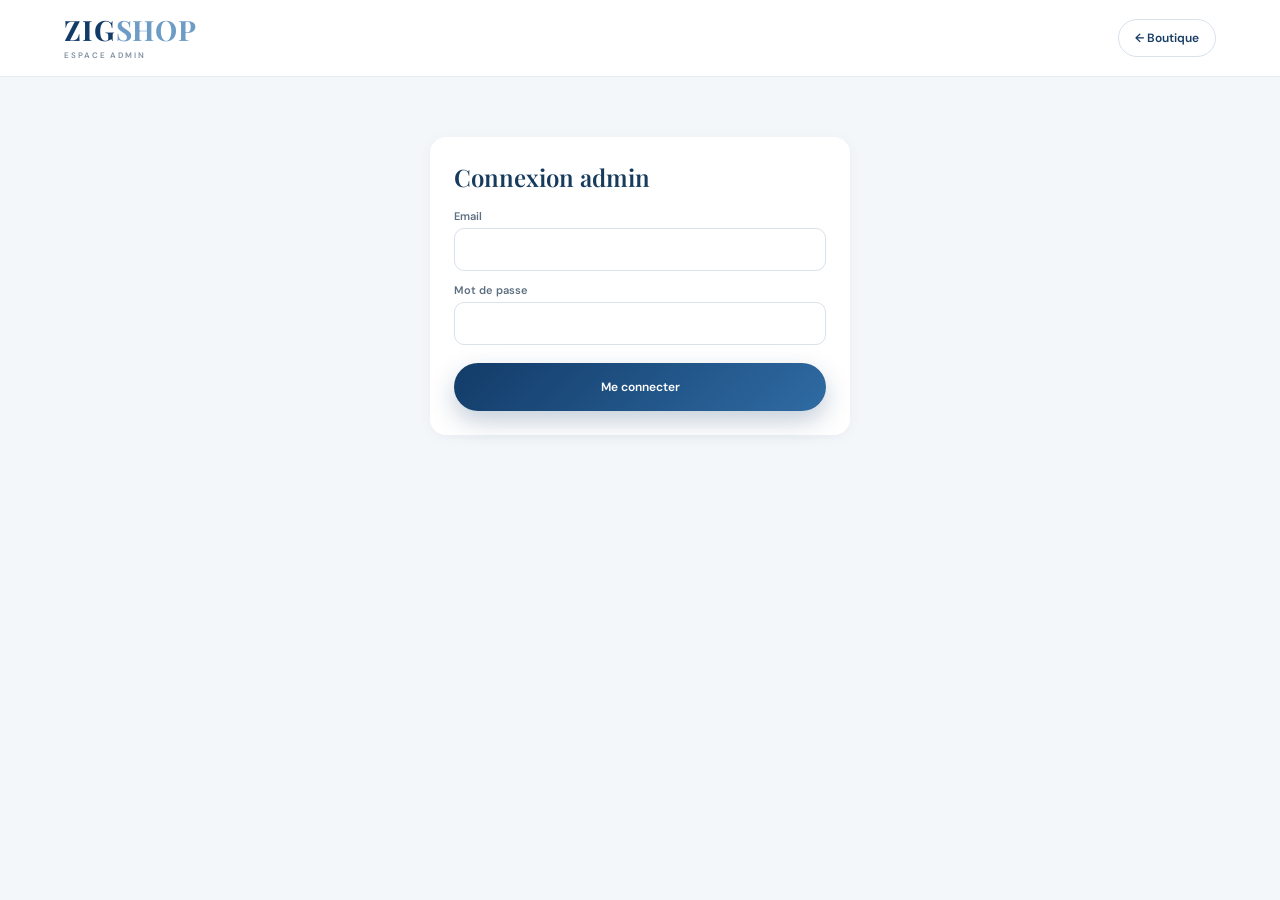
<file: admin.html>
<!doctype html>
<html lang="fr">
<head>
  <meta charset="utf-8">
  <meta name="viewport" content="width=device-width, initial-scale=1">
  <meta name="robots" content="noindex,nofollow">
  <title>ZIGSHOP — Espace admin</title>
  <link href="https://fonts.googleapis.com/css2?family=DM+Sans:wght@400;500;600;700&family=Playfair+Display:wght@600;700&display=swap" rel="stylesheet">
  <link rel="stylesheet" href="styles.css">
  <style>
    body{background:#f4f7fa}.ah{display:flex;justify-content:space-between;align-items:center;padding:16px 5%;background:#fff;border-bottom:1px solid #e3eaf0;position:sticky;top:0;z-index:5}
    .ah>div{display:flex;gap:8px}.ghost{border:1px solid #d8e2eb;background:#fff;color:#173d65;border-radius:99px;padding:10px 16px;font:600 12px "DM Sans";cursor:pointer;text-decoration:none;transition:.2s}.ghost:hover{background:#eef5fb}
    main{max-width:1000px;margin:28px auto;padding:0 5% 60px}.card{background:#fff;border-radius:16px;padding:24px;box-shadow:0 2px 12px #123b680d;margin-bottom:22px}.narrow{max-width:420px;margin:60px auto}
    h2{font:600 24px "Playfair Display";color:#173b5d;margin:0 0 16px}label{display:block;font:600 11px "DM Sans";color:#5d6f80;margin:12px 0 5px}
    input:not([type=checkbox]):not([type=file]),select,textarea{width:100%;padding:12px 13px;border:1px solid #d8e2eb;border-radius:10px;font:13px "DM Sans";background:#fff}input:focus,select:focus,textarea:focus{border-color:#3978b5;outline:0}
    .row{display:grid;grid-template-columns:1fr 1fr 1fr;gap:12px}.chk{display:flex;align-items:center;gap:8px;margin-top:14px;font:500 13px "DM Sans";color:#243d55}.chk input{width:auto}
    .imgbox{display:flex;gap:14px;align-items:center}.imgbox img{width:84px;height:105px;object-fit:cover;border-radius:10px;background:#e7edf2}
    .actions{display:flex;gap:10px;margin-top:18px;flex-wrap:wrap}.tabs2{display:flex;gap:6px;margin-bottom:18px;background:#e6edf3;border-radius:99px;padding:4px;width:fit-content}
    .tabs2 button{border:0;background:none;padding:10px 22px;border-radius:99px;font:600 12px "DM Sans";color:#6c7d8e;cursor:pointer}.tabs2 button.on{background:#fff;color:#123b68;box-shadow:0 2px 8px #123b681f}
    .p{display:flex;gap:14px;align-items:center;padding:12px 0;border-bottom:1px solid #edf1f4}.p:last-child{border:0}.p img,.p .ph{width:54px;height:68px;object-fit:cover;border-radius:8px;flex:none;background:#c5d0d9}
    .p .info{flex:1;min-width:0;font-size:13px;color:#243d55}.p small{color:#8193a3;font-size:11px}.off{opacity:.5}.p .btns{display:flex;gap:6px;flex-wrap:wrap;justify-content:flex-end}
    .mini{border:1px solid #d8e2eb;background:#fff;border-radius:99px;padding:7px 12px;font:600 11px "DM Sans";cursor:pointer;color:#173d65}.mini:hover{background:#eef5fb}.mini.del{color:#9b5c5c}
    .o{border:1px solid #e8edf1;border-radius:14px;padding:16px;margin-bottom:12px;font-size:13px;color:#243d55;line-height:1.6}.o .top{display:flex;justify-content:space-between;gap:10px;flex-wrap:wrap}.o ul{margin:8px 0;padding-left:18px}
    .o select{width:auto;padding:8px 10px;margin-right:6px}.err{color:#9b5c5c;font-size:12px;margin-top:10px}
    @media(max-width:700px){.row{grid-template-columns:1fr}.p{flex-wrap:wrap}.p .btns{justify-content:flex-start}}
  </style>
</head>
<body>
  <header class="ah">
    <a class="brand" href="index.html">ZIG<span>SHOP</span><small>ESPACE ADMIN</small></a>
    <div><a class="ghost" href="index.html">← Boutique</a><button class="ghost" id="logout" hidden>Déconnexion</button></div>
  </header>
  <main>
    <section id="login" class="card narrow" hidden>
      <h2>Connexion admin</h2>
      <form id="login-form"><label>Email</label><input name="email" type="email" required autocomplete="email"><label>Mot de passe</label><input name="password" type="password" required autocomplete="current-password">
      <div class="actions"><button class="primary-button" type="submit" style="width:100%;justify-content:center">Me connecter</button></div></form>
    </section>
    <section id="denied" class="card narrow" hidden>
      <h2>Accès refusé</h2>
      <p id="denied-msg" style="font-size:13px;color:#5d6f80;line-height:1.7">Ce compte n'est pas administrateur. Déconnectez-vous puis connectez-vous avec le compte admin.</p>
    </section>
    <section id="panel" hidden>
      <div class="tabs2"><button data-t="products" class="on">Produits</button><button data-t="orders">Commandes</button></div>
      <div id="tab-products">
        <form id="pform" class="card">
          <h2 id="ptitle">Ajouter un produit</h2>
          <label>Nom du produit</label><input name="name" required maxlength="120" placeholder="Ex. Chemise en lin">
          <label>Description (optionnel)</label><textarea name="description" rows="2" maxlength="600"></textarea>
          <div class="row">
            <div><label>Catégorie</label><select name="category"><option value="homme">Homme</option><option value="femme">Femme</option></select></div>
            <div><label>Prix (FCFA)</label><input name="price" type="number" min="0" step="500" required placeholder="15000"></div>
            <div><label>Stock</label><input name="stock" type="number" min="0" required value="10"></div>
          </div>
          <label>Photo (JPG, PNG ou WebP — réduite automatiquement)</label>
          <div class="imgbox"><img id="preview" alt="" hidden><div><input type="file" id="file" accept="image/jpeg,image/png,image/webp"><div><button type="button" class="mini" id="rmimg" hidden style="margin-top:8px">Retirer la photo</button></div></div></div>
          <label class="chk"><input type="checkbox" name="active" checked> Visible sur la boutique</label>
          <div class="actions"><button class="primary-button" type="submit" id="psave">Enregistrer le produit</button><button type="button" class="ghost" id="pcancel" hidden>Annuler la modification</button></div>
        </form>
        <div class="card"><h2>Mes produits <small id="pcount" style="font:12px 'DM Sans';color:#8193a3"></small></h2><div id="plist"></div></div>
      </div>
      <div id="tab-orders" hidden><div id="olist"></div></div>
    </section>
  </main>
  <div class="toast" id="toast" role="status" aria-live="polite"></div>
  <script src="config.js"></script>
  <script src="admin.js"></script>
</body>
</html>
</file>
<file: styles.css>
*{box-sizing:border-box}html{scroll-behavior:smooth}body{margin:0;color:#172b43;background:#fff;font-family:"DM Sans",Arial,sans-serif}.topline{background:#123b68;color:#fff;text-align:center;padding:9px 16px;font-size:11px;letter-spacing:.06em}.site-header{height:88px;padding:0 7%;display:flex;align-items:center;justify-content:space-between;border-bottom:1px solid #e9eef3}.brand{font-family:"Playfair Display",serif;font-size:28px;font-weight:700;letter-spacing:.03em;color:#123b68;text-decoration:none;line-height:1}.brand span{color:#6d9cc6}.brand small{display:block;font:600 8px "DM Sans",sans-serif;letter-spacing:.24em;margin-top:6px;color:#8092a5}.site-header nav{display:flex;gap:34px}.site-header nav a{color:#344a60;text-decoration:none;font-size:13px}.site-header nav a:hover{color:#3978b5}.cart-button{border:1px solid #d8e2eb;background:white;color:#173d65;border-radius:30px;padding:11px 17px;font:600 12px "DM Sans";cursor:pointer}.cart-button b{background:#123b68;color:white;border-radius:50%;padding:3px 7px;margin-left:7px}.hero{min-height:540px;padding:70px 9%;display:grid;grid-template-columns:1fr 1fr;align-items:center;gap:5%;background:linear-gradient(110deg,#f5f8fb 0%,#fff 65%)}.eyebrow{font-size:10px;letter-spacing:.22em;font-weight:700;color:#6487a9;margin:0 0 17px}.hero h1{font:700 clamp(48px,6vw,76px)/1.05 "Playfair Display",serif;letter-spacing:-.035em;margin:0;color:#163653}.hero h1 em{font-weight:600;color:#6c98bf}.hero-text{max-width:420px;color:#6c7d8e;font-size:14px;line-height:1.9;margin:24px 0 28px}.primary-button{display:inline-flex;align-items:center;gap:24px;background:#123b68;color:white;text-decoration:none;border:0;padding:16px 21px;font:600 12px "DM Sans";cursor:pointer;transition:.2s}.primary-button:hover{background:#245b8e;transform:translateY(-1px)}.hero-note{font-size:10px;color:#7e8e9d;margin-top:30px;letter-spacing:.04em}.dot{display:inline-block;width:7px;height:7px;background:#7da6ca;border-radius:50%;margin-right:8px}.hero-art{height:380px;position:relative;overflow:hidden;background:#dce7f0;display:flex;align-items:center;justify-content:center}.art-circle{width:290px;height:290px;border-radius:50%;background:#b7cddd;position:absolute;right:9%;top:12%}.art-label{position:absolute;z-index:2;top:35px;left:35px;font-size:10px;letter-spacing:.16em;color:#244b70;line-height:1.8}.art-label strong{font-size:16px}.art-card{position:absolute;z-index:2;box-shadow:0 20px 45px #294a6525}.art-card-one{width:175px;height:235px;background:linear-gradient(145deg,#f9fafb,#b5c9d9);transform:rotate(-10deg);left:23%;top:23%;display:grid;place-items:center;font:700 60px "Playfair Display";color:#24496b}.art-card-one span{color:#6e9bc0}.art-card-two{width:170px;height:115px;background:#fff;right:8%;bottom:12%;padding:26px 18px;font-size:10px;letter-spacing:.18em;line-height:2;color:#67839d;transform:rotate(5deg)}.art-card-two b{color:#183d60;font-size:12px}.benefits{padding:25px 9%;display:grid;grid-template-columns:repeat(3,1fr);border-bottom:1px solid #edf1f4;border-top:1px solid #edf1f4}.benefits>div{display:flex;align-items:center;gap:16px;justify-content:center;border-right:1px solid #e7edf2}.benefits>div:last-child{border:0}.benefits span{font:600 22px "Playfair Display";color:#83a6c5}.benefits p{margin:0;display:grid;gap:5px}.benefits b{font-size:12px}.benefits small{font-size:10px;color:#81909e}.section{padding:80px 9%}.section-heading{display:flex;align-items:end;justify-content:space-between;margin-bottom:30px}.section-heading h2,.newsletter h2{font:600 42px "Playfair Display";color:#173b5e;margin:0}.section-heading>p{font-size:12px;color:#81909e;max-width:250px;line-height:1.7}.category-grid{display:grid;grid-template-columns:1fr 1fr;gap:20px}.category{height:250px;padding:30px;display:flex;flex-direction:column;align-items:flex-start;justify-content:end;text-decoration:none;color:#fff;position:relative;overflow:hidden}.category:after{content:"";position:absolute;inset:0;background:linear-gradient(0deg,#102c49b8,transparent 80%)}.category>*{position:relative;z-index:1}.category-men{background:linear-gradient(130deg,#8ea9bd,#304f6b)}.category-women{background:linear-gradient(130deg,#c9bfc0,#617f9b)}.category span{font-size:9px;letter-spacing:.2em;margin-bottom:9px}.category strong{font:600 29px "Playfair Display"}.category i{font-size:11px;font-style:normal;margin-top:12px}.products{background:#f7f9fb}.filters{display:flex;gap:8px}.filter{background:transparent;border:1px solid #dce5ec;padding:9px 14px;color:#718397;font:500 10px "DM Sans";cursor:pointer}.filter.active{background:#123b68;color:white;border-color:#123b68}.product-grid{display:grid;grid-template-columns:repeat(4,1fr);gap:18px}.product-card{background:#fff;padding-bottom:16px}.product-visual{height:205px;display:grid;place-items:center;position:relative;background:#e7edf2;color:#42617e;font:600 14px "Playfair Display";letter-spacing:.12em}.product-visual:before{content:"Z";font:700 75px "Playfair Display";color:#ffffff80}.product-visual span{position:absolute;bottom:15px;left:15px;font:600 9px "DM Sans";letter-spacing:.12em;color:#fff}.product-info{padding:15px 14px 0}.product-info small{color:#8193a3;font-size:9px;text-transform:uppercase;letter-spacing:.1em}.product-info h3{font-size:13px;margin:7px 0;color:#243d55}.product-meta{display:flex;justify-content:space-between;align-items:center}.product-meta strong{font-size:12px;color:#173e64}.add-button{border:0;background:#edf3f7;color:#1c4b75;padding:8px 10px;font:600 10px "DM Sans";cursor:pointer}.demo-note{font-size:10px;color:#8b99a5;margin-top:22px}.newsletter{background:#123b68;color:white;display:flex;align-items:center;justify-content:space-between;gap:30px}.newsletter .eyebrow{color:#a9c7e1}.newsletter h2{color:white}.newsletter>p{max-width:270px;font-size:12px;line-height:1.9;color:#d2dfeb}.light-button{background:white;color:#123b68;text-decoration:none;padding:15px 18px;font-size:11px;font-weight:700;white-space:nowrap}footer{padding:40px 9%;display:flex;align-items:center;justify-content:space-between}footer>p{font-size:11px;color:#81909e}.footer-small{font-size:9px}.cart-overlay{position:fixed;inset:0;background:#0d223b80;z-index:10;display:none;justify-content:flex-end}.cart-overlay.open{display:flex}.cart-panel{background:#fff;width:min(430px,100%);height:100%;padding:25px;display:flex;flex-direction:column}.cart-head{display:flex;justify-content:space-between;align-items:center;border-bottom:1px solid #e8edf1;padding-bottom:15px}.cart-head h2{font:600 25px "Playfair Display";margin:0;color:#173b5d}.cart-head button{border:0;background:none;font-size:20px;cursor:pointer}.cart-items{flex:1;overflow:auto;padding:18px 0}.empty-cart{font-size:12px;color:#82909d}.cart-row{display:flex;justify-content:space-between;gap:10px;padding:12px 0;border-bottom:1px solid #edf1f4;font-size:12px}.cart-row button{border:0;background:none;color:#9b5c5c;cursor:pointer}.cart-bottom{border-top:1px solid #e8edf1;padding-top:18px;display:grid;gap:15px}.total-line{display:flex;justify-content:space-between;font-size:13px}.total-line strong{color:#123b68}.checkout-button{width:100%;justify-content:center}.cart-bottom small{font-size:9px;color:#8a98a5;line-height:1.5}@media(max-width:760px){.site-header{height:72px;padding:0 5%}.site-header nav{display:none}.hero{grid-template-columns:1fr;padding:55px 7%;gap:35px}.hero-art{height:280px}.art-circle{width:220px;height:220px}.art-card-one{width:135px;height:180px}.benefits{padding:20px 4%;gap:10px}.benefits>div{justify-content:flex-start;gap:8px}.benefits span{font-size:17px}.benefits b{font-size:10px}.benefits small{font-size:8px}.section{padding:55px 6%}.section-heading{align-items:flex-start;gap:15px;flex-direction:column}.section-heading h2,.newsletter h2{font-size:35px}.category-grid{grid-template-columns:1fr}.category{height:205px}.product-grid{grid-template-columns:repeat(2,1fr);gap:12px}.product-visual{height:160px}.filters{flex-wrap:wrap}.newsletter{align-items:flex-start;flex-direction:column;gap:15px}footer{padding:30px 6%;gap:12px;flex-wrap:wrap}footer>p{width:100%;order:3}.brand{font-size:24px}}
/* ===== Version pro : boutons, animations, header ===== */
body.lock{overflow:hidden}
.site-header{position:sticky;top:0;z-index:5;background:#ffffffeb;backdrop-filter:blur(10px);transition:box-shadow .25s}
.site-header.scrolled{box-shadow:0 6px 24px #123b6814}
.site-header nav a{position:relative;padding:4px 0}
.site-header nav a:after{content:"";position:absolute;left:0;bottom:-2px;width:0;height:2px;background:#3978b5;transition:width .25s}
.site-header nav a:hover:after{width:100%}
button{font-family:inherit}
button:focus-visible,a:focus-visible,input:focus-visible{outline:3px solid #6d9cc6;outline-offset:2px}
.primary-button,.light-button,.add-button,.filter,.cart-button{border-radius:999px;transition:transform .2s,box-shadow .2s,background .2s,color .2s}
.primary-button{background:linear-gradient(135deg,#123b68,#2f6ba3);box-shadow:0 10px 24px #123b6840;padding:16px 26px}
.primary-button:hover{background:linear-gradient(135deg,#1a4e85,#3c80bd);box-shadow:0 14px 30px #123b6855;transform:translateY(-2px)}
.primary-button:active{transform:translateY(0)}
.primary-button:disabled{opacity:.5;cursor:not-allowed;transform:none;box-shadow:none}
.arrow{display:inline-block;transition:transform .2s}
.primary-button:hover .arrow,.light-button:hover .arrow{transform:translateX(5px)}
.light-button{box-shadow:0 10px 24px #0000002e;padding:15px 24px}
.light-button:hover{transform:translateY(-2px);background:#eef5fb}
.cart-button:hover{background:#123b68;color:#fff;border-color:#123b68;transform:translateY(-1px)}
.cart-button:hover b{background:#fff;color:#123b68}
.filter{padding:10px 18px;font-size:11px}
.filter:hover{border-color:#123b68;color:#123b68}.filter.active:hover{color:#fff}
.product-card{border-radius:14px;overflow:hidden;box-shadow:0 2px 10px #123b680d;transition:transform .25s,box-shadow .25s}
.product-card:hover{transform:translateY(-6px);box-shadow:0 18px 38px #123b6826}
.product-visual.has-img:before{content:none}
.badge{position:absolute;top:12px;right:12px;background:#9b5c5c;color:#fff;font:600 9px "DM Sans";font-style:normal;padding:5px 10px;border-radius:99px}
.add-button{background:#123b68;color:#fff;padding:9px 14px}
.add-button:hover{background:#2f6ba3;transform:scale(1.05)}
.add-button.done{background:#2e8b63}
.add-button:disabled{background:#d5dde5;color:#8193a3;cursor:not-allowed;transform:none}
.skeleton{height:300px;background:linear-gradient(90deg,#edf1f4 25%,#f7f9fb 50%,#edf1f4 75%);background-size:200% 100%;animation:sh 1.2s infinite}
@keyframes sh{to{background-position:-200% 0}}
.cart-panel{animation:slide .3s ease}@keyframes slide{from{transform:translateX(100%)}}
.cart-head button{width:36px;height:36px;border-radius:50%;transition:background .2s}.cart-head button:hover{background:#eef3f7}
.qty{display:flex;align-items:center;gap:10px}
.qty button{width:28px;height:28px;border-radius:50%;border:1px solid #d8e2eb;background:#fff;color:#123b68;font-size:15px;cursor:pointer;transition:.2s}
.qty button:hover{background:#123b68;color:#fff}.qty i{font-style:normal;font-weight:700;min-width:16px;text-align:center}
.cart-bottom input:not([type=radio]){width:100%;padding:13px 14px;border:1px solid #d8e2eb;border-radius:10px;font:13px "DM Sans";margin-bottom:8px}
.cart-bottom input:focus{border-color:#3978b5}
.cart-bottom form[hidden]{display:none}
.pay-choice{display:flex;gap:8px;margin:4px 0 12px}
.pay-choice label{flex:1}.pay-choice input{position:absolute;opacity:0}
.pay-choice span{display:block;text-align:center;padding:12px;border:1px solid #d8e2eb;border-radius:10px;font:600 12px "DM Sans";cursor:pointer;transition:.2s}
.pay-choice input:checked+span{border-color:#123b68;background:#eef5fb;color:#123b68;box-shadow:inset 0 0 0 1px #123b68}
.success{text-align:center;padding:40px 10px;font-size:13px;color:#5d6f80;line-height:1.7}
.success h3{font:600 24px "Playfair Display";color:#173b5d;margin:14px 0 6px}
.check{width:64px;height:64px;margin:auto;border-radius:50%;background:#2e8b63;color:#fff;font-size:32px;display:grid;place-items:center;animation:pop .4s}
@keyframes pop{from{transform:scale(0)}}
.toast{position:fixed;left:50%;bottom:26px;transform:translate(-50%,30px);background:#123b68;color:#fff;padding:12px 22px;border-radius:99px;font-size:12px;box-shadow:0 12px 30px #0003;opacity:0;pointer-events:none;transition:.3s;z-index:20}
.toast.show{opacity:1;transform:translate(-50%,0)}

/* ===== Comptes utilisateurs ===== */
.header-actions{display:flex;gap:10px;align-items:center}
.account-button{border:1px solid #d8e2eb;background:#fff;color:#173d65;border-radius:30px;padding:11px 17px;font:600 12px "DM Sans";cursor:pointer;transition:.2s}
.account-button:hover{background:#eef5fb;border-color:#123b68}
.modal{position:fixed;inset:0;background:#0d223b80;z-index:15;display:none;align-items:center;justify-content:center;padding:16px}
.modal.open{display:flex}
.modal-box{position:relative;background:#fff;border-radius:18px;padding:32px 28px;width:min(420px,100%);max-height:90vh;overflow:auto;box-shadow:0 30px 70px #0004;animation:pop2 .25s}
@keyframes pop2{from{transform:translateY(16px);opacity:0}}
.modal-box h2{font:600 28px "Playfair Display";color:#173b5d;margin:0 0 8px}
.modal-box .x{position:absolute;top:14px;right:14px;width:34px;height:34px;border:0;border-radius:50%;background:none;font-size:18px;cursor:pointer}.modal-box .x:hover{background:#eef3f7}
.hint{font-size:12px;color:#6c7d8e;line-height:1.6;margin:0 0 14px}
.tabs{display:flex;background:#eef3f7;border-radius:99px;padding:4px;margin:14px 0 18px}
.tabs button{flex:1;border:0;background:none;padding:10px;border-radius:99px;font:600 12px "DM Sans";color:#6c7d8e;cursor:pointer;transition:.2s}
.tabs button.on{background:#fff;color:#123b68;box-shadow:0 2px 8px #123b681f}
#auth-form input,.cart-bottom input:not([type=radio]){width:100%}
#auth-form input{padding:13px 14px;border:1px solid #d8e2eb;border-radius:10px;font:13px "DM Sans";margin-bottom:10px}
#auth-form input:focus{border-color:#3978b5}
.sub{font:600 11px "DM Sans";letter-spacing:.14em;text-transform:uppercase;color:#6487a9;margin:18px 0 8px}
.orders{display:grid;gap:8px;margin-bottom:18px}
.order{display:flex;justify-content:space-between;padding:12px 14px;border:1px solid #e8edf1;border-radius:12px;font-size:13px;text-align:right}.order span:first-child{text-align:left}
.order small{color:#8193a3}.order .st{color:#2f6ba3;font-weight:600}
.ghost-button{width:100%;padding:13px;border:1px solid #d8e2eb;background:#fff;border-radius:99px;font:600 12px "DM Sans";color:#9b5c5c;cursor:pointer;transition:.2s}.ghost-button:hover{background:#fbf1f1;border-color:#9b5c5c}
@media(max-width:760px){#account-label{display:none}.account-button{padding:11px 13px}}
</file>
